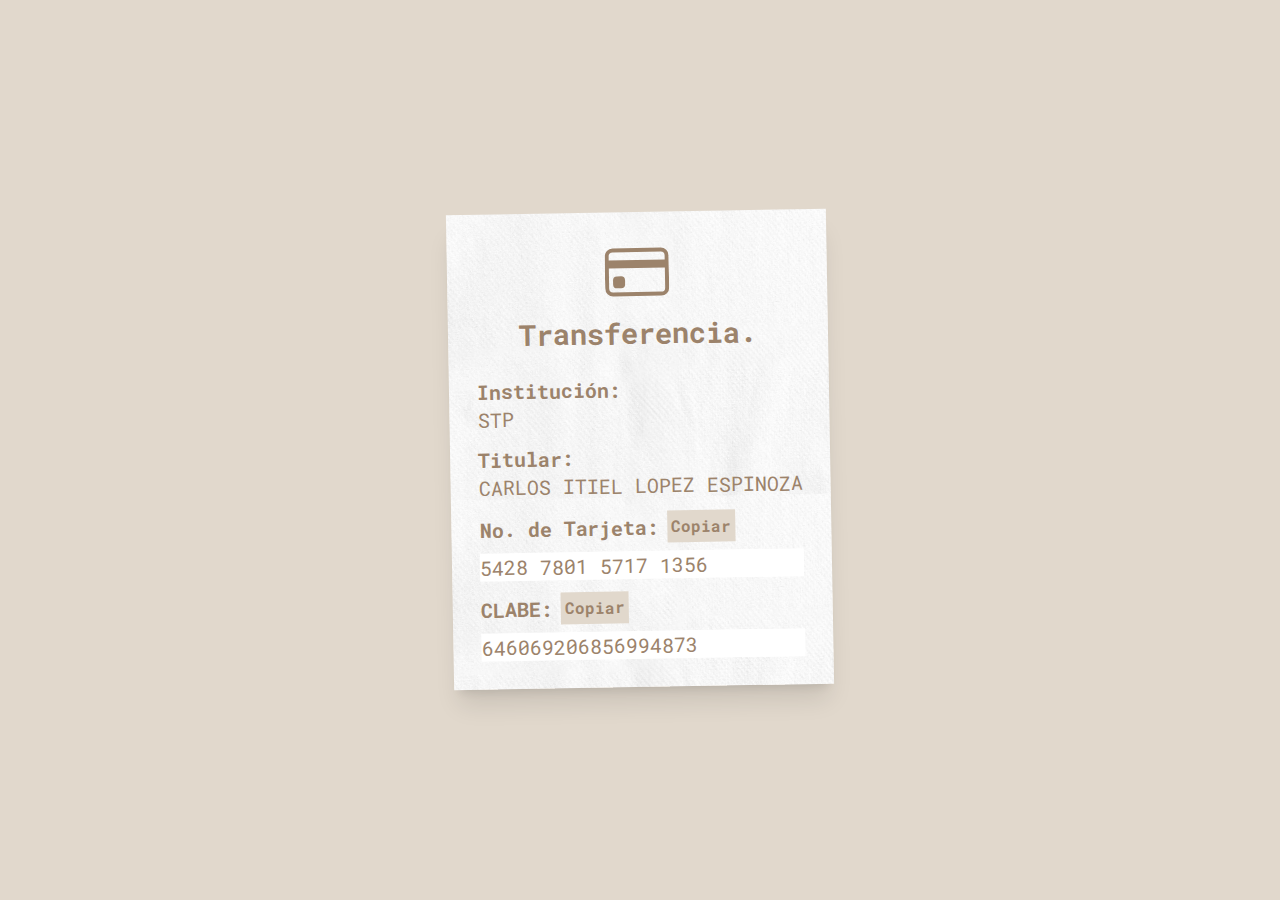
<file: bank-transfer.html>
<!DOCTYPE html> 
<html> 
<head> 
  <meta name="viewport" content="width=device-width, initial-scale=1"> 
  <meta charset="utf-8"> 
 
  <link rel="stylesheet" type="text/css" href="./styles/fonts.css"> 
 
  <link rel="icon" href="./favicon.ico" type="image/x-icon"> 
 
  <script src="./scripts/tailwind.js"></script> 
 
  <title>Carlos & Chelsea - 2024</title> 
</head> 
<body> 
 
<script type="module"> 
 
import { 
  composeHTML as h, 
  replaceNode as replace, 
  appendChildren as append, 
  findByData, 
} from "./scripts/compose.js" 
 
// -- Constants -- 
 
const COLOR_LIGHTEST = "#FBF9F2" 
const COLOR_LIGHT = "#F3F1EB" 
const COLOR_MEDIUM_LIGHT = "#E1D8CC" 
const COLOR_MEDIUM_DARK = "#9C836B" 
const COLOR_DARK = "#8b6338" 
const COLOR_DARKEST = "#704f2c" 
 
// -- Main -- 
 
const main = async () => { 
  await append(App()) 
} 
 
// -- App -- 
 
const App = async () => 
  MainSlider([ 
    MainPanel(GiftRegistryBankTransferSection()), 
  ]) 
 
const MainSlider = async (children) => 
  FullscreenWrapper([ 
    VerticalSlider([children], [ 
      "w-full", "h-full" 
    ]), 
  ]) 
 
const MainPanel = async (children) => 
  SliderPanel([children], [ 
    "min-w-screen", "min-h-svh" 
  ]) 

// -- Gift Registry Bank Transfer Section -- 
 
const GiftRegistryBankTransferSection = async () => 
  SectionWrapper([ 
    JustifiedColumn([ 
      BankTransferCard(), 
    ], ["w-full", "h-full"]), 
  ], COLOR_MEDIUM_LIGHT) 
 
const BankTransferCard = async () => 
  JustifiedRow([ 
    JustifiedColumn([ 
      LightCard([ 
        JustifiedColumn([ 
 
          JustifiedRow([ 
            JustifiedColumn([ 
 
              JustifiedRow([ 
                JustifiedColumn([ 
                  CreditCardIcon(["h-14", "md:h-16", `text-[${COLOR_MEDIUM_DARK}]`]), 
                ]), 
              ]), 
 
              JustifiedRow([ 
                JustifiedColumn([ 
                  Subtitle("Transferencia.", [`text-[${COLOR_MEDIUM_DARK}]`]), 
                ]), 
              ]), 
 
            ], ["gap-2"]), 
          ]), 
 
          JustifiedRow([ 
            JustifiedColumn([ 
              JustifiedColumn([ 
                Paragraph("Institución:", 
                  ["font-bold", `text-[${COLOR_MEDIUM_DARK}]`]), 
                Paragraph("STP", 
                  [`text-[${COLOR_MEDIUM_DARK}]`]), 
              ]), 
 
              JustifiedColumn([ 
                Paragraph("Titular:", 
                  ["font-bold", `text-[${COLOR_MEDIUM_DARK}]`]), 
                Paragraph("CARLOS ITIEL LOPEZ ESPINOZA", 
                  [`text-[${COLOR_MEDIUM_DARK}]`]), 
              ]), 
 
              JustifiedColumn([ 
                Row([ 
                  JustifiedRow([ 
                    JustifiedColumn([ 
                      Paragraph("No. de Tarjeta:", [ 
                        "text-left", 
                        "font-bold", 
                        `text-[${COLOR_MEDIUM_DARK}]`, 
                      ]), 
                    ]), 
                  ]), 
 
                  JustifiedRow([ 
                    JustifiedColumn([ 
                      Link("Copiar", "#", [ 
                        `bg-[${COLOR_MEDIUM_LIGHT}]`, 
                        `text-[${COLOR_MEDIUM_DARK}]`, 
                        "opacity-100", "hover:opacity-90", "active:opacity-80", 
                        "hover:scale-[1.02]", "active:scale-[1.02]", 
                        "p-1", 
                        "font-roboto", "font-bold", 
                      ], {}, { 
                        on: { 
                          click: async (e) => { 
                            e.preventDefault() 
 
                            const input = await findByData({ 
                              role: "card-number", 
                            }) 
 
                            await copyToClipboardFromInput(input) 
                          }, 
                        }, 
                      }) 
                    ]), 
                  ]), 
                ], ["gap-2"]), 
 
                h("input", { 
                  value: "5428 7801 5717 1356", 
                  dataSet: { role: "card-number" }, 
                  readonly: true, 
                  classList: [ 
                    "w-auto", 
                    "text-lg", "md:text-xl", 
                    "font-roboto", 
                    `text-[${COLOR_MEDIUM_DARK}]`, 
                  ], 
                }), 
              ], ["gap-2"]), 
 
 
              JustifiedColumn([ 
                Row([ 
                  JustifiedRow([ 
                    JustifiedColumn([ 
                      Paragraph("CLABE:", [ 
                        "text-left", 
                        "font-bold", 
                        `text-[${COLOR_MEDIUM_DARK}]`, 
                      ]), 
                    ]), 
                  ]), 
 
                  JustifiedRow([ 
                    JustifiedColumn([ 
                      Link("Copiar", "#", [ 
                        `bg-[${COLOR_MEDIUM_LIGHT}]`, 
                        `text-[${COLOR_MEDIUM_DARK}]`, 
                        "opacity-100", "hover:opacity-90", "active:opacity-80", 
                        "hover:scale-[1.02]", "active:scale-[1.02]", 
                        "p-1", 
                        "font-roboto", "font-bold", 
                      ], {}, { 
                        on: { 
                          click: async (e) => { 
                            e.preventDefault() 
 
                            const input = await findByData({ 
                              role: "clabe-number", 
                            }) 
 
                            await copyToClipboardFromInput(input) 
                          }, 
                        }, 
                      }) 
                    ]), 
                  ]), 
                ], ["gap-2"]), 
 
                h("input", { 
                  value: "646069206856994873", 
                  dataSet: { role: "clabe-number" }, 
                  readonly: true, 
                  classList: [ 
                    "w-auto", 
                    "text-lg", "md:text-xl", 
                    "font-roboto", 
                    `text-[${COLOR_MEDIUM_DARK}]`, 
                  ], 
                }), 
              ], ["gap-2"]), 
 
            ], ["gap-3"]), 
          ]), 
        ], ["gap-5"]), 
      ], -1), 
    ]), 
  ], ["px-4"]) 
 
// -- Generics -- 
 
const Wrapper = 
  async (children = null, classList = [], dataAttributes = {}, attributes = {}) => 
    h("section", { 
      dataSet: { 
        role: "wrapper", 
        ...dataAttributes, 
      }, classList: [ 
        ...classList, 
      ], 
    }, [children]) 
 
const FullscreenWrapper = 
  async (children = null, classList = [], dataAttributes = {}, attributes = {}) => 
    h("section", { 
      dataSet: { 
        role: "fullscreen-wrapper", 
        ...dataAttributes, 
      }, classList: [ 
        "w-screen", "h-screen", "fixed", 
        ...classList, 
      ], 
    }, [children]) 
 
const Row = 
  async (children = null, classList = [], dataAttributes = {}, attributes = {}) => 
    Wrapper(children, [ 
      "flex", "flex-row", 
      ...classList, 
    ], { 
      role: "row", 
      ...dataAttributes, 
    }, attributes) 
 
const Column = 
  async (children = null, classList = [], dataAttributes = {}, attributes = {}) => 
    Wrapper(children, [ 
      "flex", "flex-col", 
      ...classList, 
    ], { 
      role: "column", 
      ...dataAttributes, 
    }, attributes) 
 
const JustifiedRow = 
  async (children = null, classList = [], dataAttributes = {}, attributes = {}) => 
    Wrapper(children, [ 
      "flex", "flex-row", "justify-evenly", 
      ...classList, 
    ], { 
      role: "justified-row", 
      ...dataAttributes, 
    }, attributes) 
 
const JustifiedColumn = 
  async (children = null, classList = [], dataAttributes = {}, attributes = {}) => 
    Wrapper(children, [ 
      "flex", "flex-col", "justify-evenly", 
      ...classList, 
    ], { 
      role: "justified-column", 
      ...dataAttributes, 
    }, attributes) 
 
const HorizontalSlider = 
  async (children = null, classList = [], dataAttributes = {}, attributes = {}) => 
    Row(children, [ 
      "snap-mandatory", "snap-x", 
      "overflow-x-scroll", 
      ...classList, 
    ], { 
      role: "horizontal-slider", 
      ...dataAttributes, 
    }, attributes) 
 
const VerticalSlider = 
  async (children = null, classList = [], dataAttributes = {}, attributes = {}) => 
    Column(children, [ 
      "snap-mandatory", "snap-y", 
      "overflow-y-scroll", 
      ...classList, 
    ], { 
      role: "vertical-slider", 
      ...dataAttributes, 
    }, attributes) 
 
const SliderPanel = 
  async (children = null, classList = [], dataAttributes = {}, attributes = {}) => 
    Wrapper(children, [ 
      "snap-center", 
      ...classList, 
    ], { 
      role: "slider-panel", 
      ...dataAttributes, 
    }, attributes) 
 
const SectionWrapper = 
  async (children = null, bgColor = null) => 
    JustifiedRow([ 
      Column(children, [ 
        "w-full", "md:w-[45rem]", "lg:w-[60rem]", 
      ], { 
        role: "section-column", 
      }), 
    ], [ 
      "w-full", "h-full", "relative", 
      ...(bgColor ? [`bg-[${bgColor}]`] : []) 
    ], { 
      role: "section-container", 
    }) 
 
const Title = async (content, classList = []) => 
  h("h1", { 
    dataSet: { role: "title", }, 
    classList: [ 
      "font-roboto", 
      "font-bold", 
      "text-center", 
      "text-3xl", "md:text-4xl", 
      ...classList, 
    ], 
  }, [content]) 
 
const Subtitle = async (content, classList = []) => 
  h("h1", { 
    dataSet: { role: "subtitle", }, 
    classList: [ 
      "font-roboto", 
      "font-bold", 
      "text-center", 
      "text-[1.5rem]", "md:text-[1.8rem]", 
      ...classList, 
    ], 
  }, [content]) 
 
const ColumnToRow = 
  async (children, classList = [], dataAttributes = {}, attributes = {}) => 
    h("section", { 
      dataSet: { 
        role: "column-to-row", 
        ...dataAttributes, 
      }, classList: [ 
        "flex", "flex-col", "md:flex-row", 
        ...classList, 
      ], ...attributes, 
    }, [children]) 
 
const RowToColumn = 
  async (children, classList = [], dataAttributes = {}, attributes = {}) => 
    h("section", { 
      dataSet: { 
        role: "row-to-column", 
        ...dataAttributes, 
      }, classList: [ 
        "flex", "flex-row", "md:flex-col", 
        ...classList, 
      ], ...attributes, 
    }, [children]) 
 
const Card = 
  async (children, rotation = 0, backgroundURL = null, classList = [], dataAttributes = {}, attributes) => 
  Wrapper(children, [ 
    "p-5", "md:p-7", 
    "shadow-xl", 
    "bg-contain", 
    `rotate-[${rotation}deg]`, 
    `bg-[url('${backgroundURL}')]`, 
    ...classList, 
  ], { 
    role: "card", 
    ...dataAttributes, 
  }, attributes) 
 
const LightCard = 
  async (children, rotation = 0, classList = [], dataAttributes = {}, attributes) => 
  Card(children, rotation, 
    "./assets/images/textures/1.jpg", 
    classList, dataAttributes, attributes) 
 
const DarkCard = 
  async (children, rotation = 0, classList = [], dataAttributes = {}, attributes) => 
  Card(children, rotation, 
    "./assets/images/textures/2.jpg", 
    classList, dataAttributes, attributes) 
 
const Link = 
  async (children, ref = "#", classList = [], dataAttributes = {}, attributes = {}) => 
    h("a", { 
      dataSet: { 
        role: "link", 
        ...dataAttributes, 
      }, classList: [ 
        "font-roboto", 
        ...classList 
      ], href: ref, 
      target: "_blank", 
      ...attributes, 
    }, [children]) 
 
const Paragraph = async (content, classList = []) => 
  h("p", { 
    classList: [ 
      "font-roboto", 
      "text-lg", "md:text-xl", 
      ...classList, 
    ], 
  }, [ 
    content, 
  ]) 
 
// -- Icons -- 
 
const CreditCardIcon = async (classList = []) => 
  h("svg:svg", { 
    fill: "currentColor", 
    $viewBox: "0 0 16 16", 
    classList: [...classList], 
  }, [ 
    h("svg:path", { 
      d: "M0 4a2 2 0 0 1 2-2h12a2 2 0 0 1 2 2v8a2 2 0 0 1-2 2H2a2 2 0 0 1-2-2zm2-1a1 1 0 0 0-1 1v1h14V4a1 1 0 0 0-1-1zm13 4H1v5a1 1 0 0 0 1 1h12a1 1 0 0 0 1-1z", 
    }), 
    h("svg:path", { 
      d: "M2 10a1 1 0 0 1 1-1h1a1 1 0 0 1 1 1v1a1 1 0 0 1-1 1H3a1 1 0 0 1-1-1z", 
    }), 
  ]) 
 
// -- Utilities -- 
 
const copyToClipboardFromInput = async (input) => { 
  input.select() 
  input.setSelectionRange(0, 99999) 
 
  if (!(navigator && navigator.clipboard)) 
    return [true] 
 
  navigator.clipboard.writeText(input.value) 
 
  return [false] 
} 
 
// -- Main Call -- 
 
main() 
 
</script> 
 
</body> 
</html>
</file>
<file: styles/fonts.css>
@font-face {
  font-family: "Roboto Mono";
  src: url("../assets/fonts/Roboto_Mono/RobotoMono-VariableFont_wght.ttf");
}

@font-face {
  font-family: "Alice";
  src: url("./fonts/Alice/Alice-Regular.ttf");
}

.font-roboto {
  font-family: "Roboto Mono", serif;
}

.font-alice {
  font-family: "Alice", serif;
}
</file>
